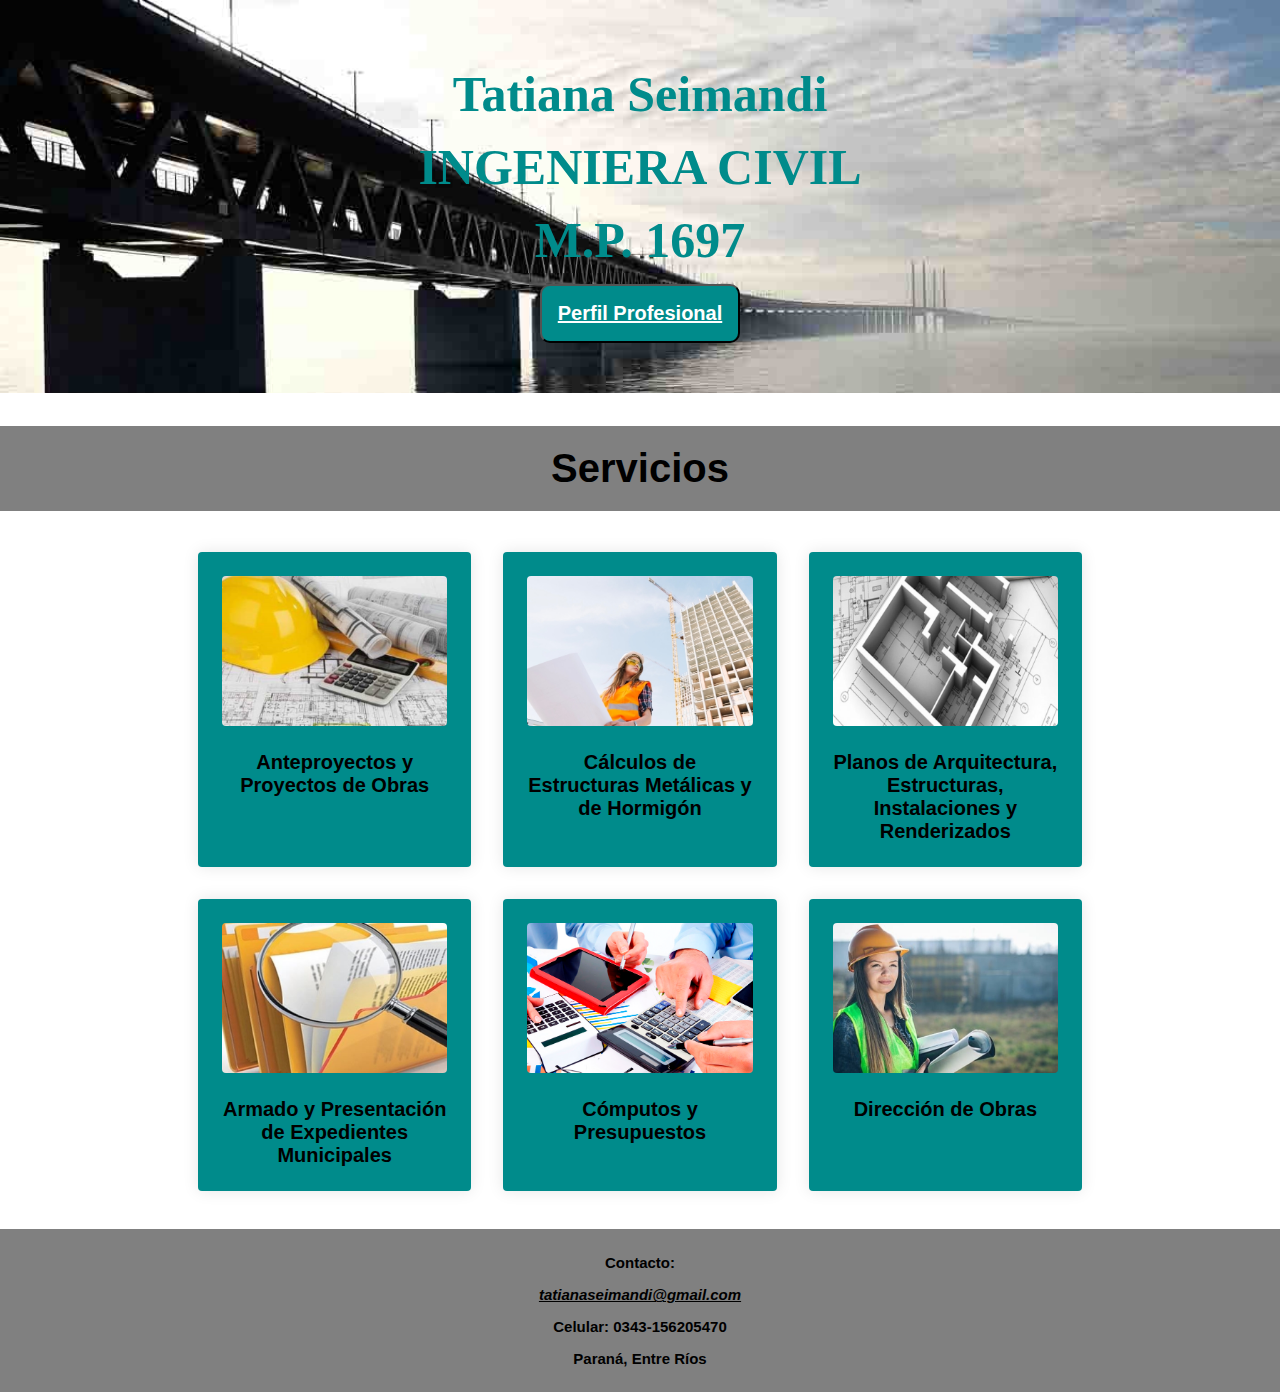
<file: index.html>
<!DOCTYPE html>
<html>
<head>
	<meta charset="utf-8">
	<title>Ing. Civil Tatiana Seimandi</title>
	<link rel="stylesheet" type="text/css" href="style.css">
</head>

<body>
<div class="banner">
<h1>Tatiana Seimandi</h1>
<h1>INGENIERA CIVIL</h1>
<h1>M.P. 1697</h1>
<button type="button" class="btn-blue"><a href="https://www.linkedin.com/in/tatiana-ail%C3%A9n-seimandi/" style="color:white">Perfil Profesional</a></button>
</div>

<div class="title">
<h2>Servicios</h2>
</div>

<div class="container">
<div class="cards">
<div class="card-first">
	<img src="./images/anteproyectos.jpg" alt="">
	<h3 class="first">Anteproyectos y Proyectos de Obras</h3>
</div>
<div class="card-first">
	<img src="./images/estructuras.jpeg" alt="">
	<h3>Cálculos de Estructuras Metálicas y de Hormigón</h3>
</div>
<div class="card-first">
	<img src="./images/planos.jpg" alt="">
	<h3>Planos de Arquitectura, Estructuras, Instalaciones y Renderizados</h3>
</div>
<div class="card-first">
	<img src="./images/legajos.jpg" alt="">
	<h3>Armado y Presentación de Expedientes Municipales</h3>
</div>
<div class="card-first">
	<img src="./images/computos.png" alt="">
	<h3>Cómputos y Presupuestos</h3>
</div>
<div class="card-first">
	<img src="./images/direccion.jpg" alt="">
	<h3>Dirección de Obras</h3>
</div>
</div>
</div>

<div class="contact">
	<p>Contacto:</p>
<address>
	<p><a href="mailto:tatianaseimandi@gmail.com" style="color:black">tatianaseimandi@gmail.com</a></p></address>
<p>Celular: 0343-156205470</p>
<p>Paraná, Entre Ríos</p>
</div>

<script> </script>

</body>
</html>
</file>
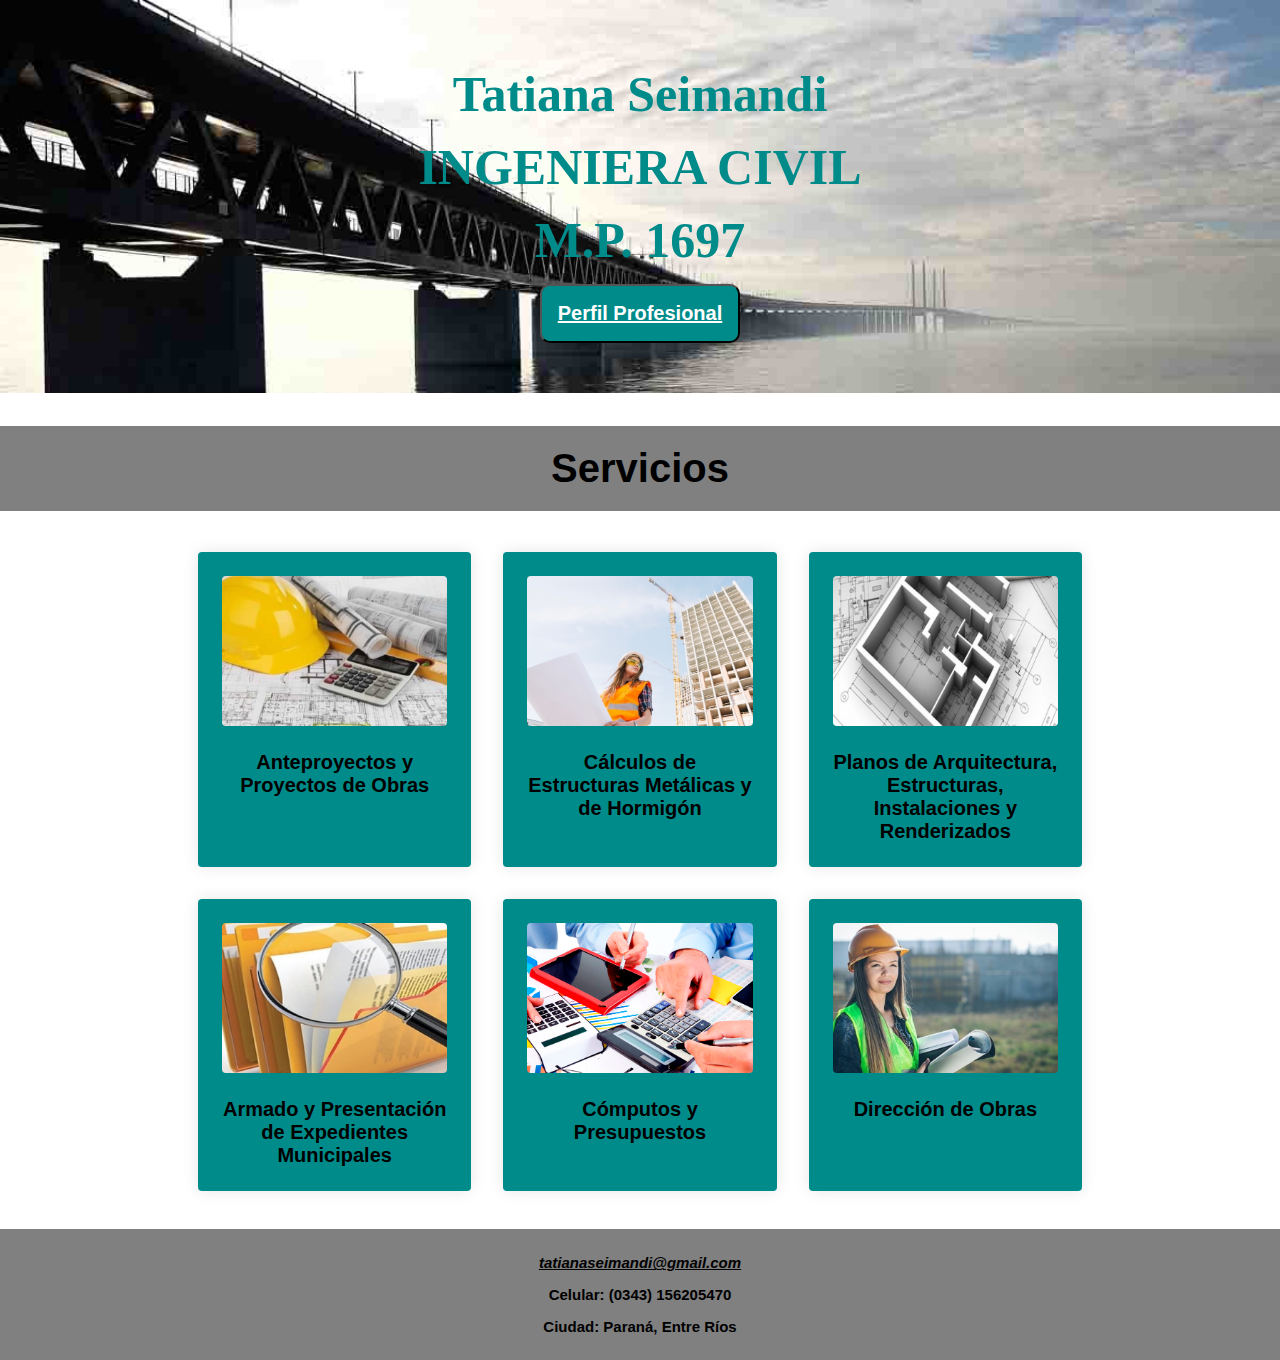
<file: mipagina.html>
<!DOCTYPE html>
<html>
<head>
	<meta charset="utf-8">
	<title>Ing. Civil Tatiana Seimandi</title>
	<link rel="stylesheet" type="text/css" href="style.css">
</head>

<body>
<div class="banner">
<h1>Tatiana Seimandi</h1>
<h1>INGENIERA CIVIL</h1>
<h1>M.P. 1697</h1>
<button type="button" class="btn-blue"><a href="https://www.linkedin.com/in/tatiana-ail%C3%A9n-seimandi/" style="color:white">Perfil Profesional</a></button>
</div>

<div class="title">
<h2>Servicios</h2>
</div>

<div class="container">
<div class="cards">
<div class="card-first">
	<img src="./images/anteproyectos.jpg" alt="">
	<h3 class="first">Anteproyectos y Proyectos de Obras</h3>
</div>
<div class="card-first">
	<img src="./images/estructuras.jpeg" alt="">
	<h3>Cálculos de Estructuras Metálicas y de Hormigón</h3>
</div>
<div class="card-first">
	<img src="./images/planos.jpg" alt="">
	<h3>Planos de Arquitectura, Estructuras, Instalaciones y Renderizados</h3>
</div>
<div class="card-first">
	<img src="./images/legajos.jpg" alt="">
	<h3>Armado y Presentación de Expedientes Municipales</h3>
</div>
<div class="card-first">
	<img src="./images/computos.png" alt="">
	<h3>Cómputos y Presupuestos</h3>
</div>
<div class="card-first">
	<img src="./images/direccion.jpg" alt="">
	<h3>Dirección de Obras</h3>
</div>
</div>
</div>

<div class="contact">
<address>
	<p><a href="mailto:tatianaseimandi@gmail.com" style="color:black">tatianaseimandi@gmail.com</a></p></address>
<p>Celular: (0343) 156205470</p>
<p>Ciudad: Paraná, Entre Ríos</p>
</div>

<script> </script>

</body>
</html>
</file>
<file: style.css>
body{
	font-family: Overpass;
	color: #404042;
	font-size: 18px;
	margin: 0px;
}
h1{
	color: darkcyan;
	font-family: Verdana;
	font-size: 50px;
	margin: 15px;
}
h2{
	color: black;
	font-family: Helvetica;
	font-size: 40px;
}
h3{
	color: black;
	font-family: Helvetica;
	font-size: 20px;
}
p{
	color: black;
	font-family: Helvetica;
	font-size: 15px;
}

.banner{
	background-image: url("./images/ingecivil.jpg");
	background-size: cover;
	background-position: all;
	padding: 50px 0;
	text-align: center;
}

.btn-blue{
  background-color: darkcyan;
  color: white;
  padding: 16px 16px;
  border-radius: 10px;
  transition: .3s;
  font-size: 20px;
  font-weight: bold;
}

.title h2{
	background-size: cover;
	background-position: all;
	background-color: grey;
	padding: 20px 0;
	text-align: center;
}

.container{
	width: 900px;
	margin: auto;
	margin-top: 0px;
	margin-bottom: 30px;
}

.card-first{
  background: darkcyan;
  box-shadow: 0 0 16px rgba(0,0,0,0.1);
  border-radius: 4px;
  padding: 24px;
  margin: 8px;
  flex-grow: 1;
}

.card-first img {
  width: 100%;
  height: 150px;
  object-fit: cover;
  border-radius: 4px;
}

.card-first h3 {
  margin-bottom: 0;
}

.cards {
  display: grid;
  grid-template-columns: 1fr 1fr 1fr;
  grid-gap: 16px;
  font-weight: bold;
  text-align: center;
}

.contact{
	display: block;
	grid-template-columns: 1fr 1fr 1fr;
  	grid-gap: 16px;
	font-family: sans-serif;
	font-size: 15px;
  	background: grey;
  	color: black;
 	padding: 10px 10px;
 	text-align: center;
 	font-weight: bold;
}

@media (min-width: 300px) {
  .container {
    width: 400px;
  }
  .cards {
    grid-template-columns: 1fr;
  }
}

@media (min-width: 700px) {
  .container {
    width: 600px;
  }
  .cards {
    grid-template-columns: 1fr 1fr;
  }
}

@media (min-width: 1000px) {
  .container {
    width: 900px;
  }
  .cards {
    grid-template-columns: 1fr 1fr 1fr;
  }
}
</file>
